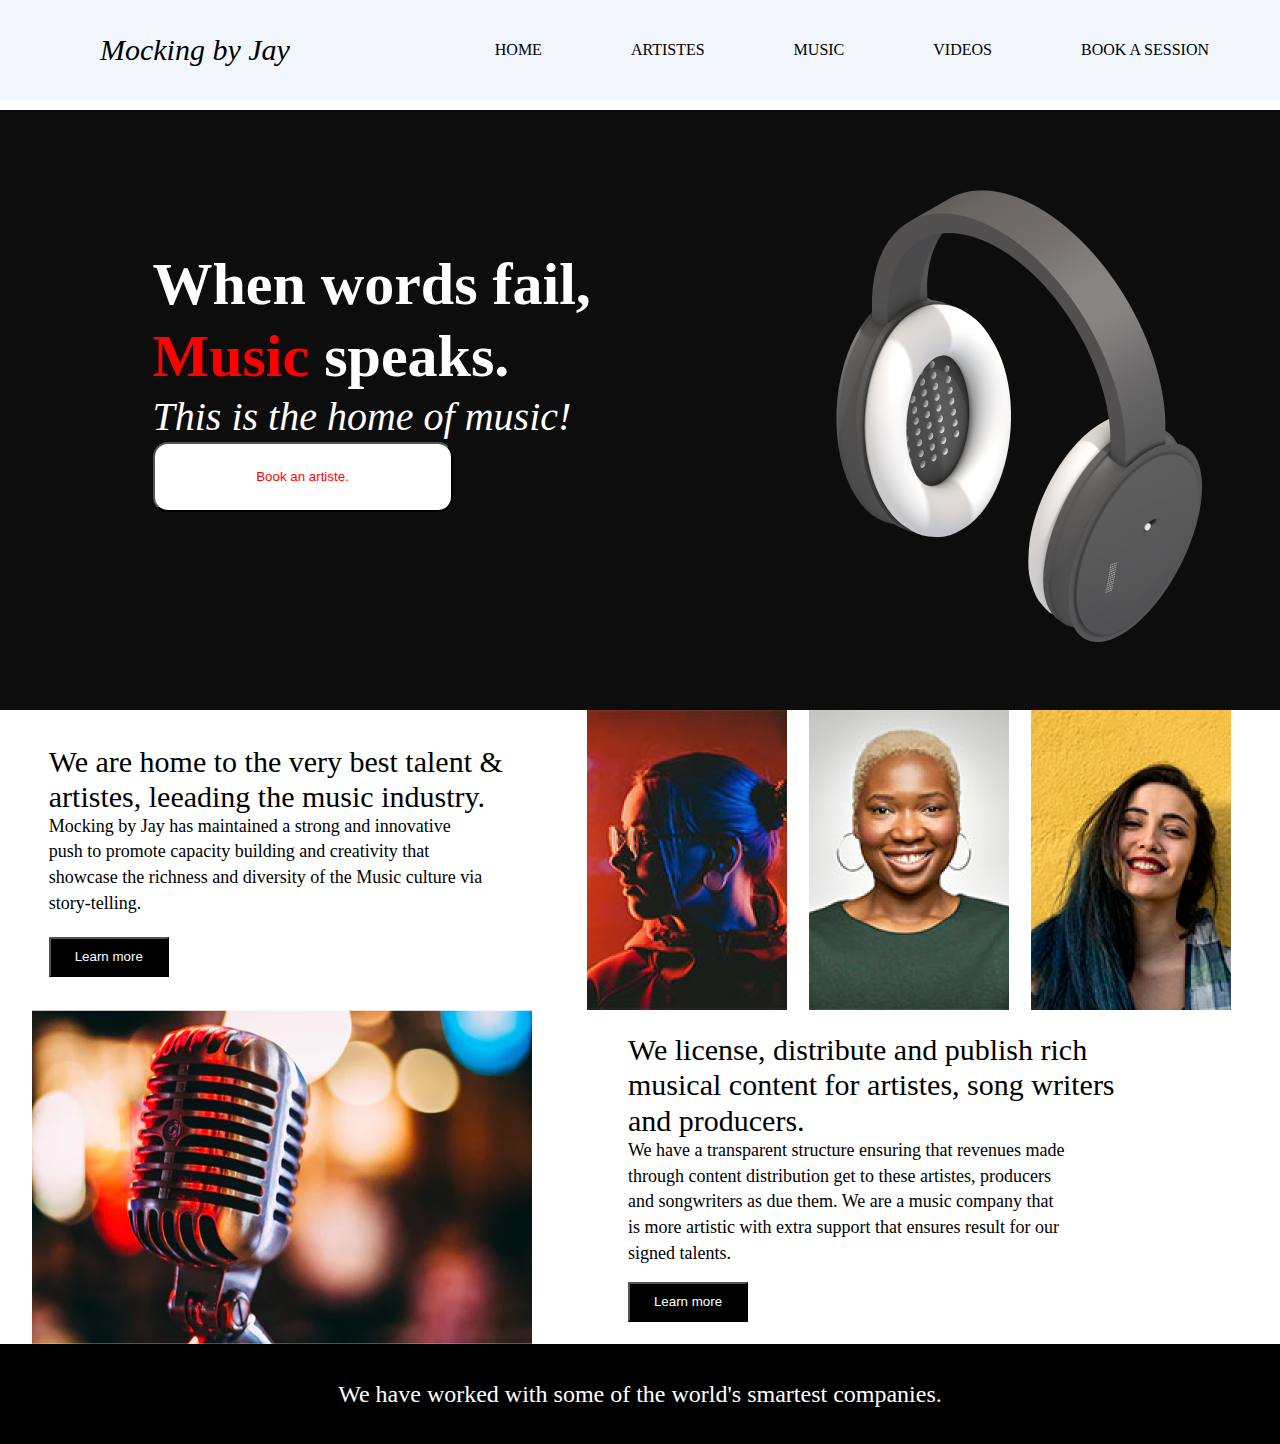
<file: index.html>
<!DOCTYPE html>
<html lang="en">
<head>
    <meta charset="UTF-8">
    <meta name="viewport" content="width=device-width, initial-scale=1.0">
    <title>Homepage</title>
    <link rel="stylesheet" href="jay.css">
</head>
<body>
    <div class="widthgh">
        <div class="head">
            <p class="p1">Mocking by Jay</p>
            <div class="head2">
            <a class="home" href="index.html">HOME</a>
            <a class="ARTISTES" href="artist.html">ARTISTES</a>
            <a class="music" href="music.html">MUSIC</a>
            <a class="vid" href="#videos">VIDEOS</a>
            <a href="bool.html" class="BOOK">BOOK A SESSION</a>
            </div>
        </div>
        <div class="body">
            <div class="er">
                <h1 class="h1">When words fail, <span class="ok">Music</span> speaks.</h1>
                <p>This is the home of music!</p>
                <button type="submit">Book an artiste.</button>
            </div>
            <div>
                <img src="/img/image 10.png" alt="104">
            </div>    
        </div>
        <div class="new">
        <div class="set">
            <div class="textd">
            <div class="texr">
            <p class="pl">We are home to the very best talent & artistes, leeading the music industry.</p>
            <p class="pl2">Mocking by Jay has maintained a strong and innovative push to promote capacity building and creativity that showcase the richness and diversity of the Music culture via story-telling.</p>
            </div>
            <div>
            <button class="but" type="submit">Learn more</button>
            </div>
            </div>
            <div class="imgf">
                <img src="/img/Rectangle 3.png" alt="">
                <img src="/img/Rectangle 4.png" alt="">
                <img src="/img/Rectangle 5.png" alt="">
            </div>
        </div>
        <div class="kl">
            <img class="mic" src="/img/image 11.png" alt="">
            <div class="dfr">
                <div class="ds">
                    <p class="redsa">We license, distribute and publish rich musical content for artistes, song writers and producers.</p>
                    <p class="redsa2">We have a transparent structure ensuring that revenues made through content distribution get to these artistes, producers and songwriters as due them. We are a music company that is more artistic with extra support that ensures result for our signed talents.</p>
                </div>
                    <button class="but2" type="submit">Learn more</button>
            </div>
        </div>
        </div>   
        <div class="bd">
           <footer>We have worked with some of the world's smartest companies.</footer>
        </div> 
    </div>
</body>
</html>
</file>
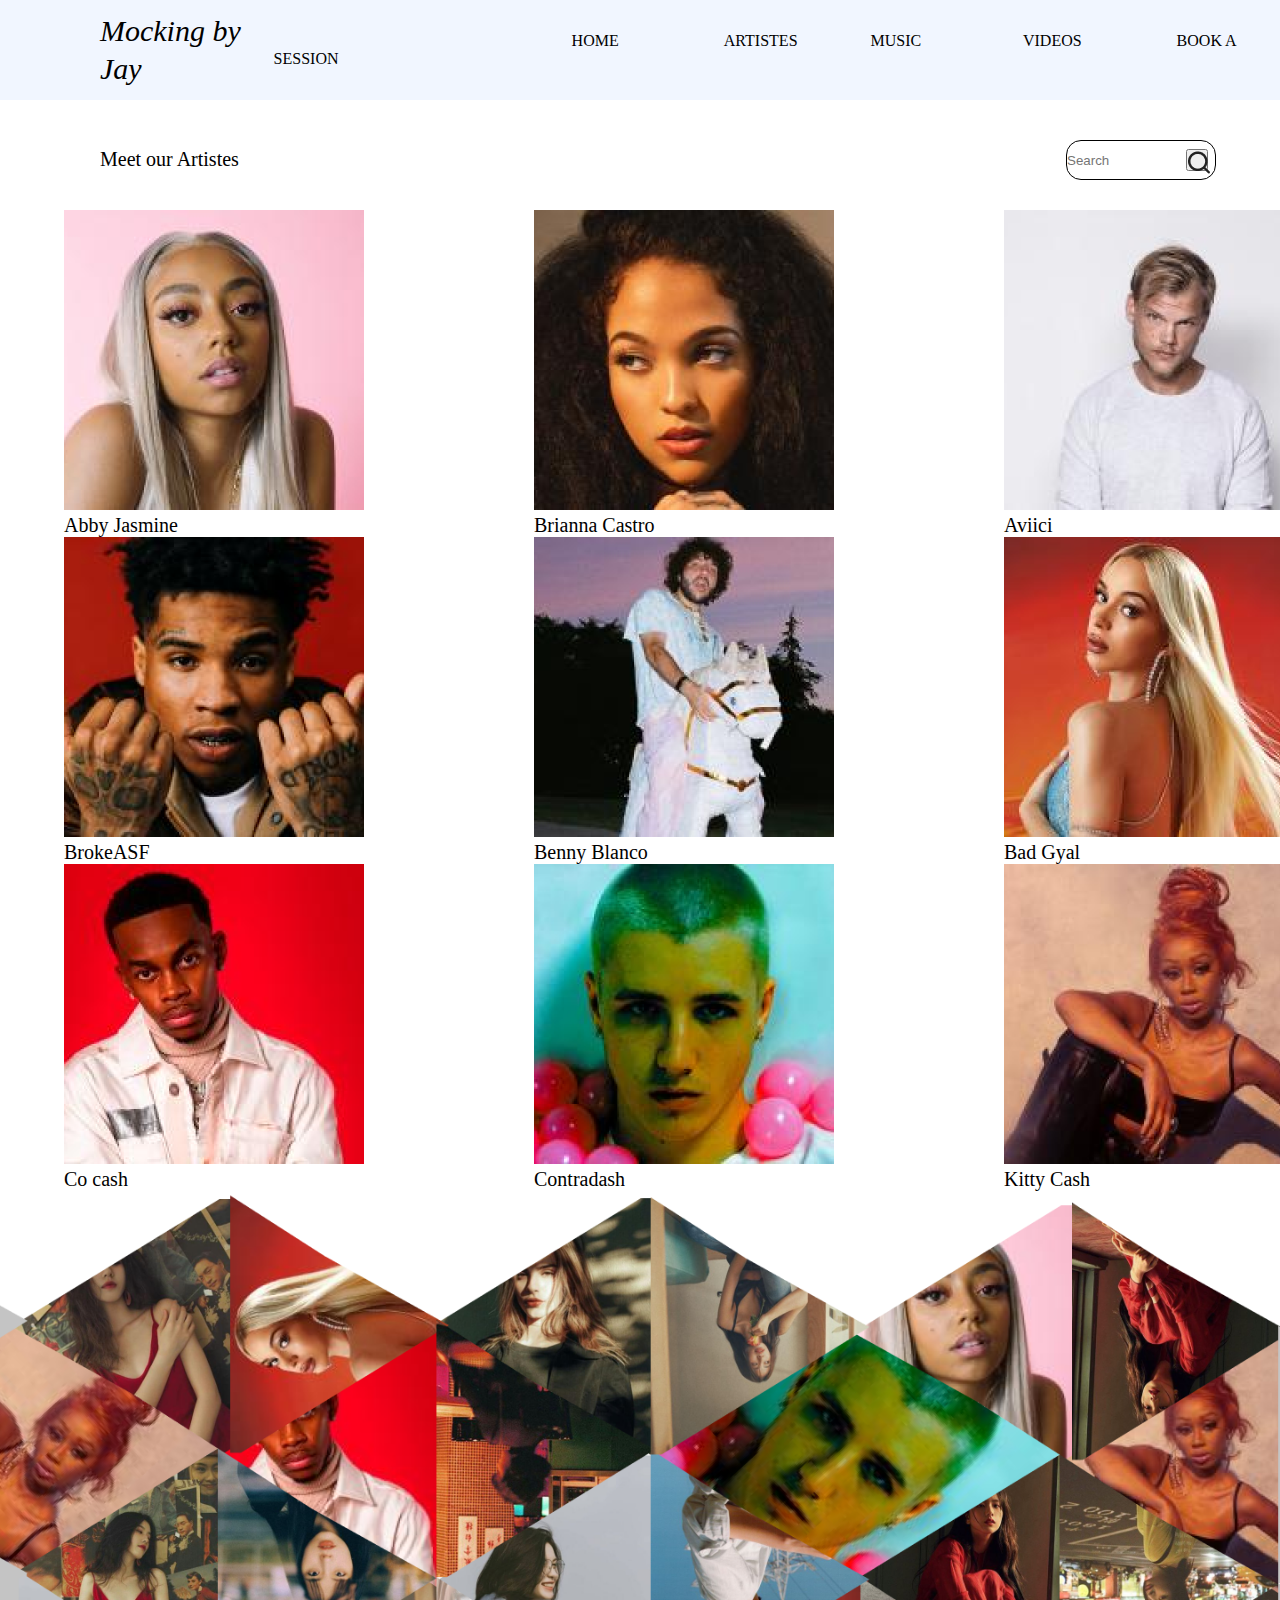
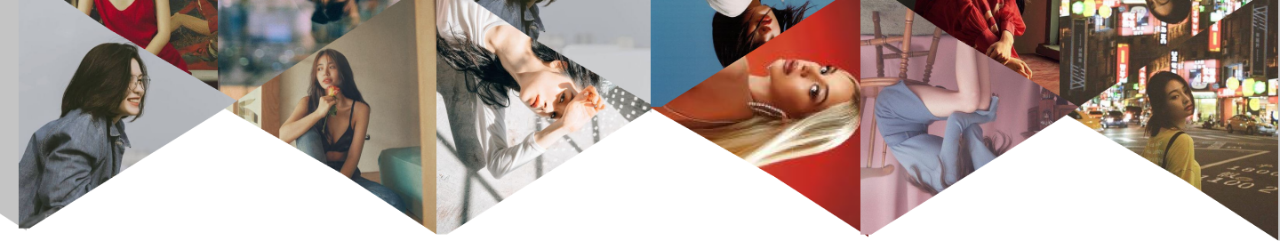
<file: artist.html>
<!DOCTYPE html>
<html lang="en">
<head>
    <meta charset="UTF-8">
    <meta name="viewport" content="width=device-width, initial-scale=1.0">
    <title>Artiste</title>
    <link rel="stylesheet" href="artist.css">
</head>
<body>
    <div class="widthgh">
        <div class="head">
            <p class="p1">Mocking by Jay</p>
            <div class="head2">
            <a class=home href="index.html">HOME</a>
            <a class="ARTISTES" href="artist.html">ARTISTES</a>
            <a class="music" href="music.html">MUSIC</a>
            <a class="vid" href="#videos">VIDEOS</a>
            <a href="bool.html" class="BOOK">BOOK A SESSION</a>
         </div>
        </div>
        <div class="set33">
            <h4>Meet our Artistes</h4>
            <form class="dope">
            <div class="main">
            <input class="int" type="url" name="urg" id="urg" placeholder="Search">
            <button type="submit"><img src="/img/Group 3170.png" alt=""></button>
            </div>
            </form>
        </div>
        <div class="wholr">
            <div class="rty">
                <div class="frt">
                    <img src="/img/Rectangle 29.png" alt="">
                    <h4>Abby Jasmine</h4>
                </div>
                <div>
                    <a href="brianna.html">
                    <img src="/img/Rectangle 31.png" alt=""></a>
                    <h4>Brianna Castro</h4>
                </div>
                <div>
                    <img src="/img/Rectangle 32.png" alt="">
                    <h4>Aviici</h4>
                </div>
            </div>
            <div class="wer">
                <div class="sa">
                    <img src="/img/Rectangle 33.png" alt="">
                    <h4>BrokeASF</h4>
                </div>
                <div>
                    <img src="/img/Rectangle 34.png" alt="">
                    <h4>Benny Blanco</h4>
                </div>
                <div>
                    <img src="/img/Rectangle 35.png" alt="">
                    <h4>Bad Gyal</h4>
                </div>
            </div>
            <div class="rtd">
                <div class="saf">
                    <img src="/img/Rectangle 36.png" alt="">
                    <h4>Co cash</h4>
                </div>
                <div>
                    <img src="/img/Rectangle 37.png" alt="">
                    <h4>Contradash</h4>
                </div>
                <div>
                    <img src="/img/Rectangle 38.png" alt="">
                    <h4>Kitty Cash</h4>
                </div>
            </div>
        </div>
        <div class="dan">
            <img src="/img/Group 16 (1).png" alt="">
        </div>
    </div>
</body>
</html>
</file>
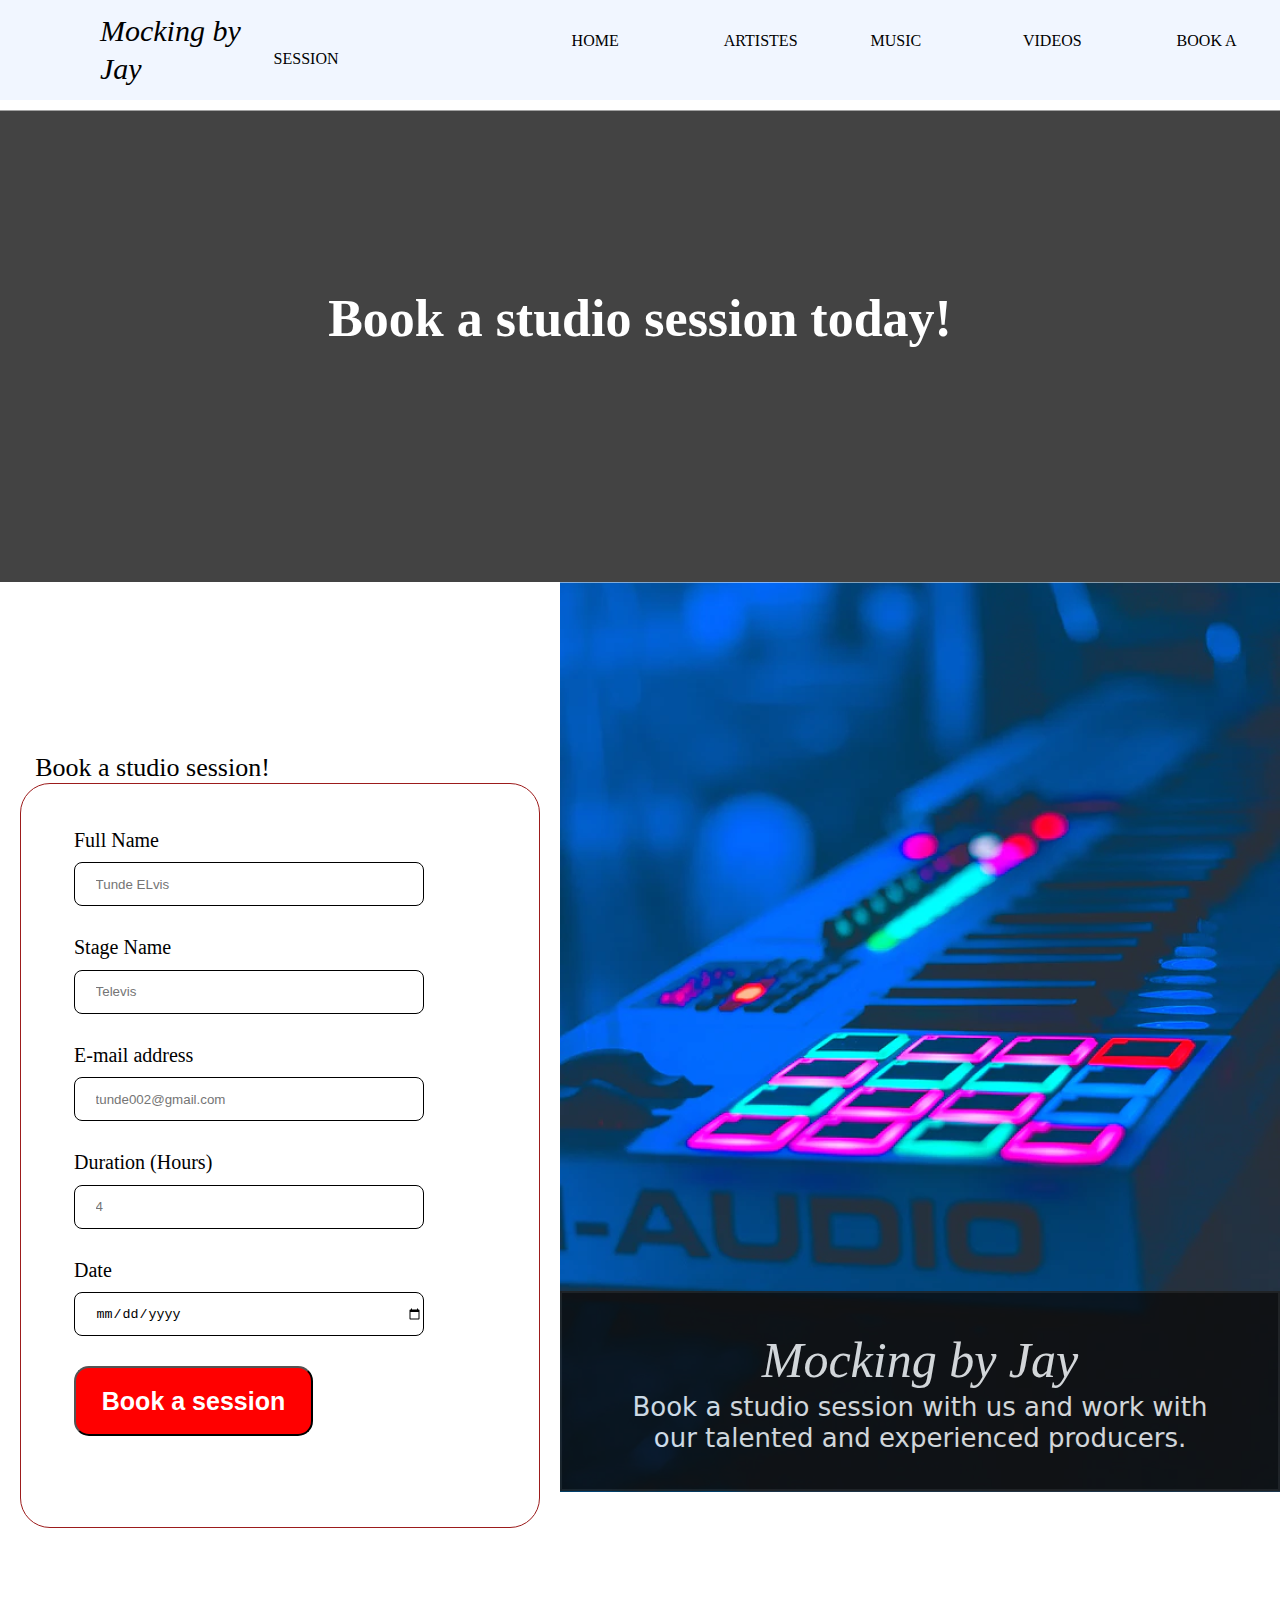
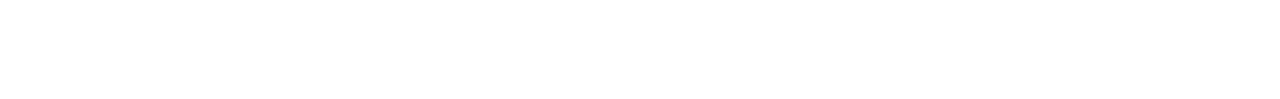
<file: bool.html>
<!DOCTYPE html>
<html lang="en">
<head>
    <meta charset="UTF-8">
    <meta name="viewport" content="width=device-width, initial-scale=1.0">
    <title>Book A Session</title>
    <link rel="stylesheet" href="book.css">
</head>
<body>
    <div class="widthgh">
        <div class="head">
            <p class="p1">Mocking by Jay</p>
            <div class="head2">
            <a class=home href="index.html">HOME</a>
            <a class="ARTISTES" href="artist.html">ARTISTES</a>
            <a class="music" href="music.html">MUSIC</a>
            <a class="vid" href="#videos">VIDEOS</a>
            <a href="#booksession" class="BOOK">BOOK A SESSION</a>
         </div>
        </div>
        <div class="tgf">
           <h1> Book a studio session today!</h1>
        </div>
        <div class="last">
            <div class="gf">
                <h3>Book a studio session!</h3>
                <form action="" class="wf">
                    <div class="frtr">
                        <label for="fullname">Full Name</label>
                        <input type="text" id="fname" name="fname" required placeholder="Tunde ELvis">
                    </div>
                    <div class="yu">
                        <label for="Stage name">Stage Name</label>
                        <input type="text" id="stgname" name="stgname" required placeholder="Televis">
                    </div>
                    <div class="yh">
                        <label for="mail">E-mail address</label>
                        <input type="text" id="mail" name="mail" required placeholder="tunde002@gmail.com">
                    </div>
                    <div class="hrf">
                        <label for="duration">Duration (Hours)</label>
                        <input type="text" id="duration" name="duration" required placeholder="4">
                    </div>
                    <div class="dat">
                        <label for="date">Date</label>
                        <input type="date" id="date" name="date" required min="2024/12/11" max="2024/12/11">
                        <button type="submit">Book a session</button>
                    </div>
                </form>
            </div>
            <div class="vsd">
            <img src="/img/Rectangle 449.png" alt="bk">
            <div class="dfs">
            <h4>Mocking by Jay</h4>
            <p>Book a studio session with us and work with<span> our talented and experienced producers.</span></p>
            </div>
            </div>
        </div>
    </div>
</body>
</html>
</file>
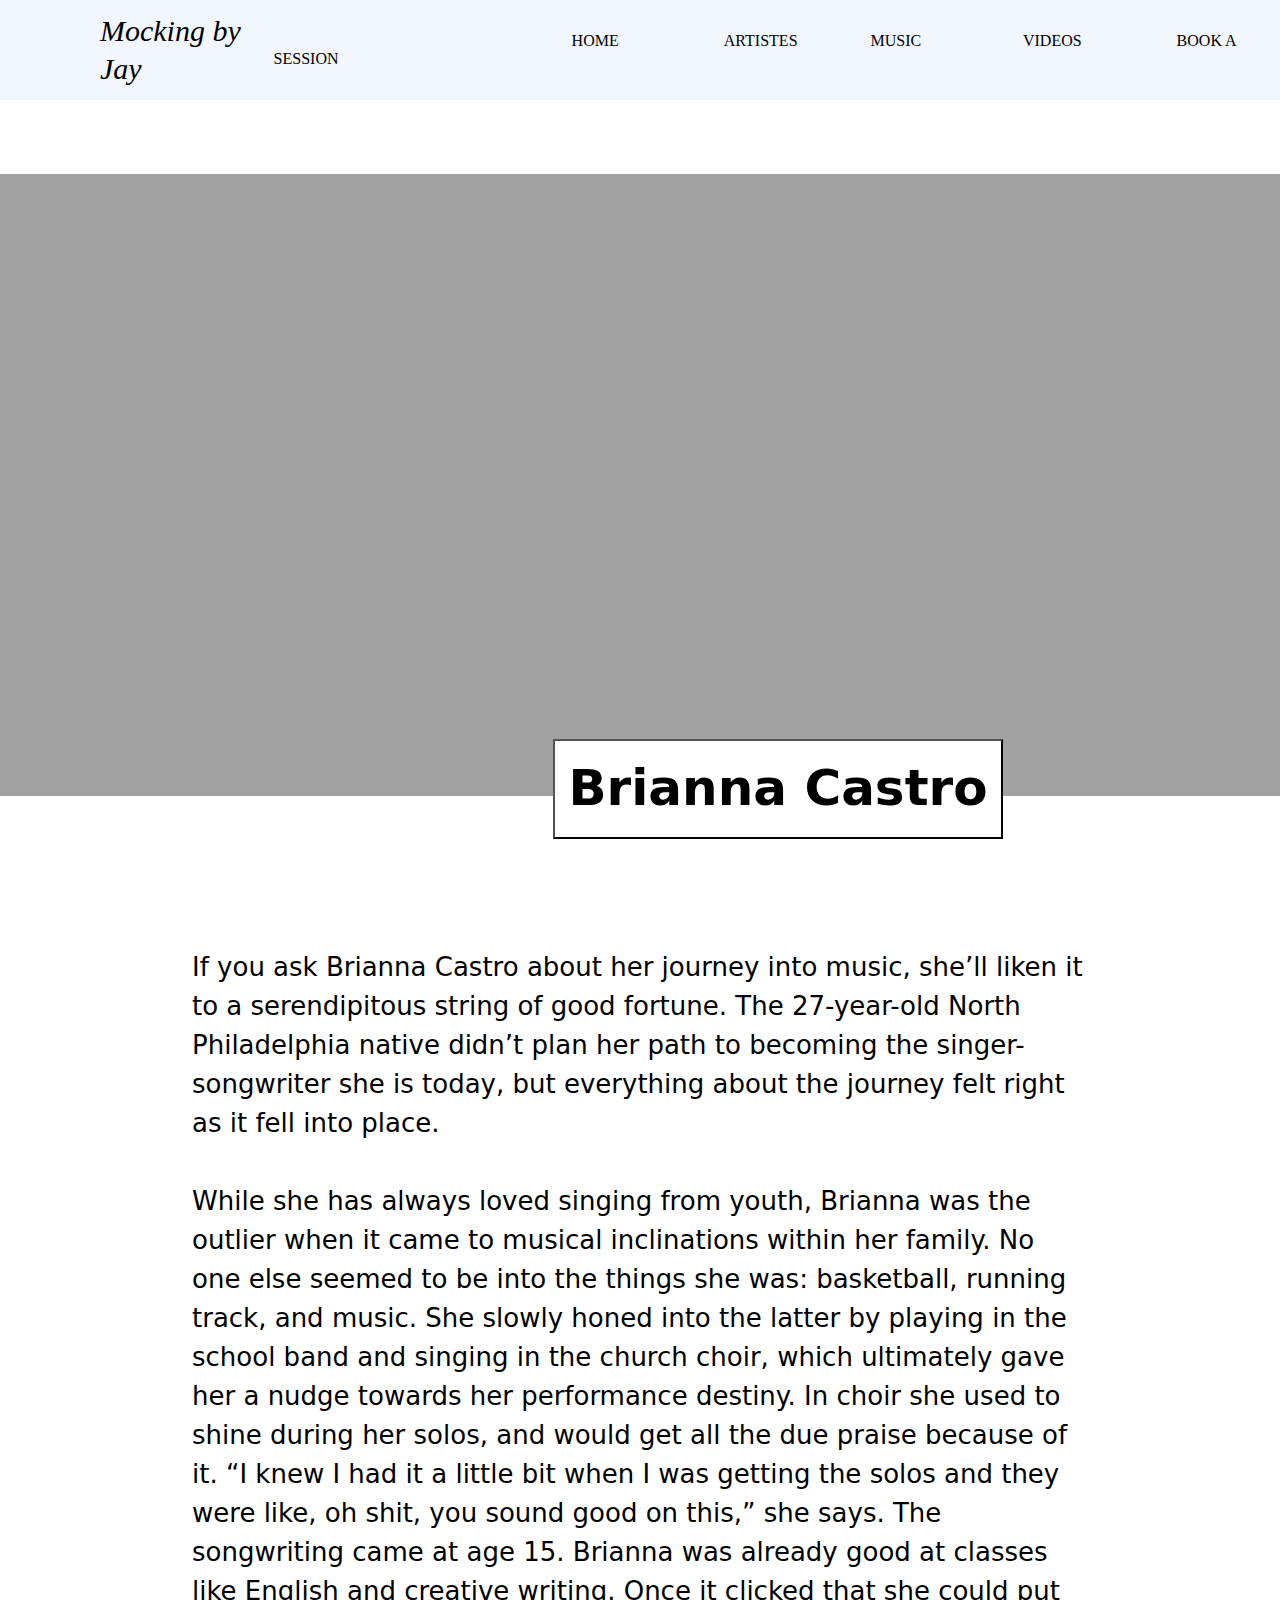
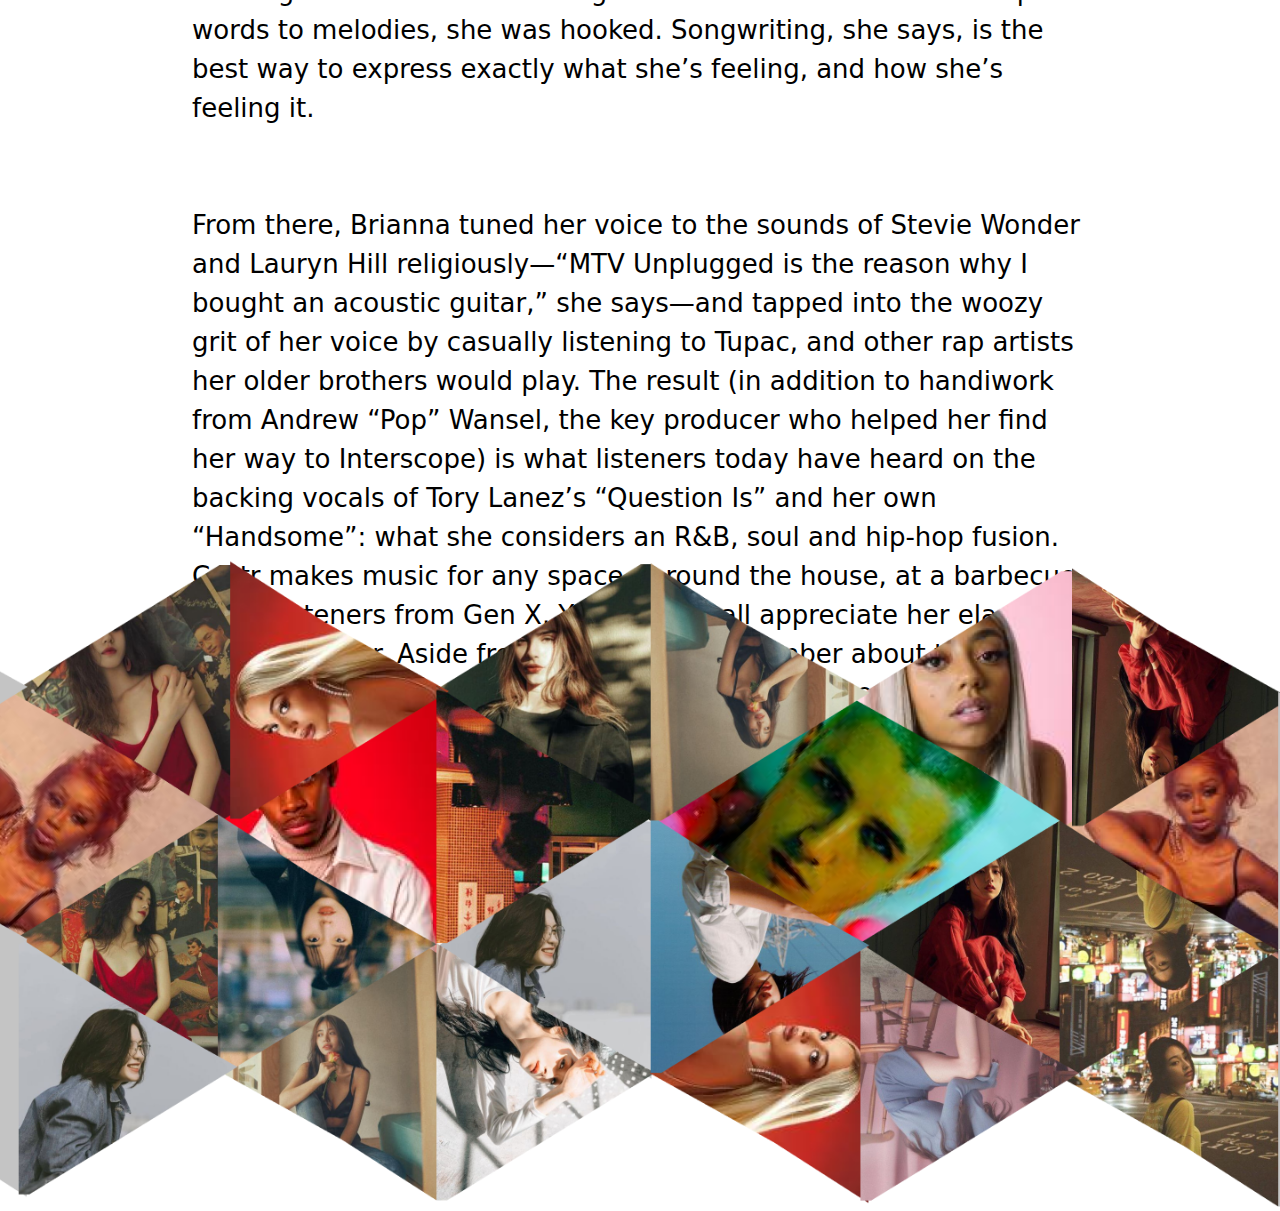
<file: brianna.html>
<!DOCTYPE html>
<html lang="en">
<head>
    <meta charset="UTF-8">
    <meta name="viewport" content="width=device-width, initial-scale=1.0">
    <title>Document</title>
    <link rel="stylesheet" href="brianna.css">
</head>
<body>
    <div class="widthgh">
        <div class="head">
            <p class="p1">Mocking by Jay</p>
            <div class="head2">
            <a class=home href="jay.html">HOME</a>
            <a class="ARTISTES" href="artist.html">ARTISTES</a>
            <a class="music" href="music.html">MUSIC</a>
            <a class="vid" href="#videos">VIDEOS</a>
            <a href="bool.html" class="BOOK">BOOK A SESSION</a>
         </div>
        </div>
        <div class="xc">
            <img src="/img/Rectangle 69.png" alt="">
            <button onclick="document.location='brianna.html'">Brianna Castro</button>
        </div>
        <div class="story">
            If you ask Brianna Castro about her journey into music, she’ll liken it to a serendipitous string of good fortune. The 27-year-old North Philadelphia native didn’t plan her path to becoming the singer-songwriter she is today, but everything about the journey felt right as it fell into place.<br><br>
            While she has always loved singing from youth, Brianna was the outlier when it came to musical inclinations within her family. No one else seemed to be into the things she was: basketball, running track, and music. She slowly honed into the latter by playing in the school band and singing in the church choir, which ultimately gave her a nudge towards her performance destiny. In choir she used to shine during her solos, and would get all the due praise because of it. “I knew I had it a little bit when I was getting the solos and they were like, oh shit, you sound good on this,” she says. The songwriting came at age 15. Brianna was already good at classes like English and creative writing. Once it clicked that she could put words to melodies, she was hooked. Songwriting, she says, is the best way to express exactly what she’s feeling, and how she’s feeling it.<br><br><br>
            From there, Brianna tuned her voice to the sounds of Stevie Wonder and Lauryn Hill religiously—“MTV Unplugged is the reason why I bought an acoustic guitar,” she says—and tapped into the woozy grit of her voice by casually listening to Tupac, and other rap artists her older brothers would play. The result (in addition to handiwork from Andrew “Pop” Wansel, the key producer who helped her find her way to Interscope) is what listeners today have heard on the backing vocals of Tory Lanez’s “Question Is” and her own “Handsome”: what she considers an R&B, soul and hip-hop fusion. Castr makes music for any space—around the house, at a barbecue—and listeners from Gen X, Y and Z can all appreciate her elastic subject matter. Aside from the occasional number about trifling lovers, her songs run the gamut of real life human experiences: sometimes her own, sometimes not.<br><br>
            Now, after putting in work on Philly stages and in the studio, Brianna has a singular goal with her forthcoming music: to be unforgettable. “People go back to their [favorite artist’s] first album for everything,” she says. “I want my first album to be like, Oh shit, she came out the gate with some fire. A REAL classic. Gotta set the bar for myself to do better.”
        </div>
        <div class="xz">
            <img src="/img/Group 16 (1).png" alt="">
        </div>
    </div>    
</body>
</html>
</file>
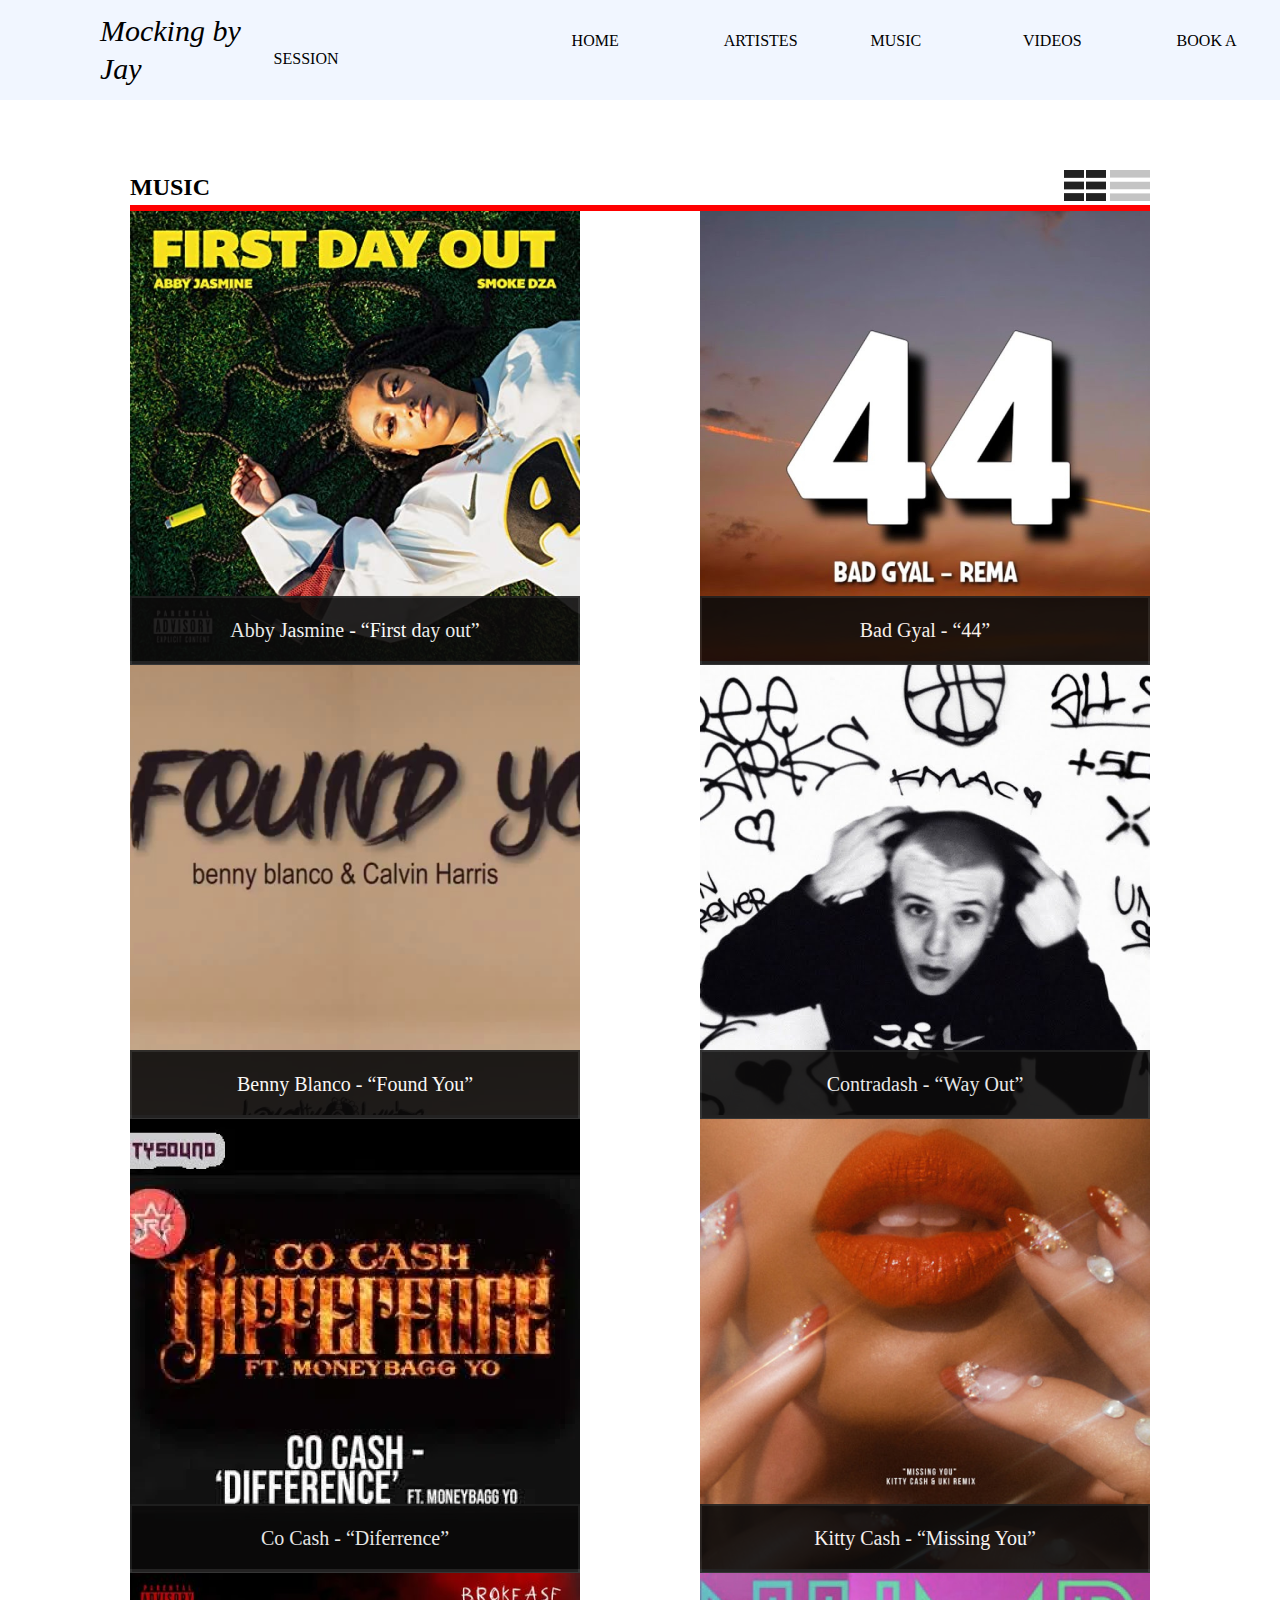
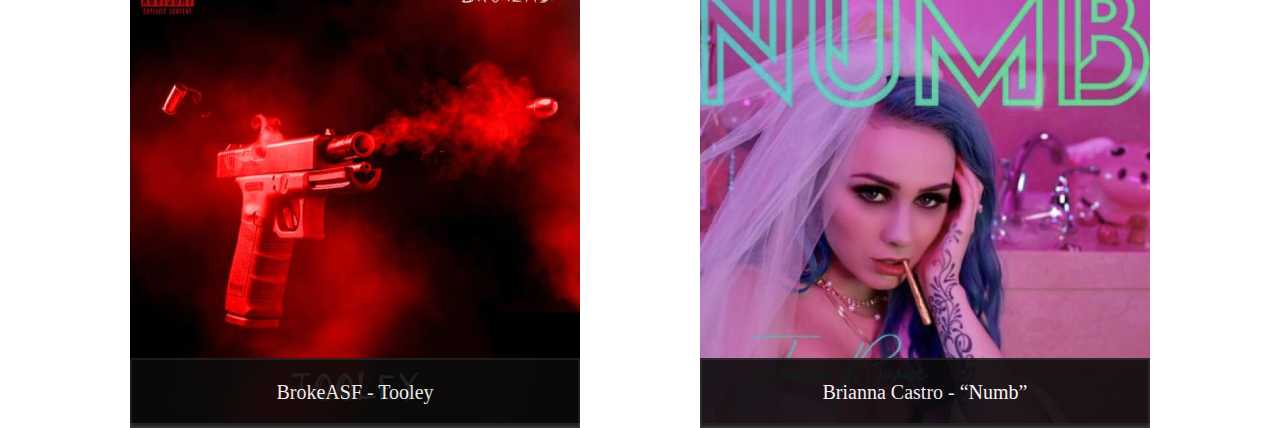
<file: music.html>
<!DOCTYPE html>
<html lang="en">
<head>
    <meta charset="UTF-8">
    <meta name="viewport" content="width=device-width, initial-scale=1.0">
    <title>Music</title>
    <link rel="stylesheet" href="music.css">
</head>
<body>
    <div class="widthgh">
        <div class="head">
            <p class="p1">Mocking by Jay</p>
            <div class="head2">
            <a class=home href="index.html">HOME</a>
            <a class="ARTISTES" href="artist.html">ARTISTES</a>
            <a class="music" href="#music">MUSIC</a>
            <a class="vid" href="#videos">VIDEOS</a>
            <a href="bool.html" class="BOOK">BOOK A SESSION</a>
         </div>
        </div>
        <div class="df">
            <h2>MUSIC</h2>
            <div>
                <img src="/img/Group 3174.png" alt="">
                <img src="/img/Group 3175.png" alt="">
            </div>
        </div>
        <div class="ddd">
            <div class="derd">
                <div class="yui">
                    <img src="./img/Rectangle 49.png" alt="">
                    <p class="kbs">Abby Jasmine - “First day out”</p>
                </div>
                <div class="cuv">
                    <img src="/img/Rectangle 52.png" alt="">
                    <p>Bad Gyal - “44”</p>
                </div>
            </div>
            <div class="derd">
                <div class="frc3">
                    <img src="/img/Mask Group.png" alt="">
                    <p>Benny Blanco - “Found You”</p>
                </div>
                <div class="dr">
                    <img src="/img/Rectangle 55.png" alt="">
                    <p>Contradash - “Way Out”</p>
                </div>
            </div>
            <div class="derd">
                <div class="dg">
                    <img src="/img/Rectangle 61.png" alt="">
                    <p>Co Cash - “Diferrence”</p>
                </div>
                <div class="dm">
                    <img src="/img/Rectangle 58.png" alt="">
                    <p>Kitty Cash - “Missing You”</p>
                </div>
            </div>
            <div class="derd">
                <div class="rg1">
                    <img src="/img/Rectangle 64.png" alt="">
                    <p>BrokeASF - Tooley</p>
                </div>
                <div class="rg2">
                    <img src="/img/Rectangle 63.png" alt="">
                    <p>Brianna Castro - “Numb”</p>
                </div>
            </div>
        </div>
    </div>
</body>
</html>
</file>
<file: jay.css>
* {
    padding: 0;
    margin: 0;
    box-sizing: border-box;
}
@media screen and (max-width: 768px) {
    .body{
        max-width: auto;
        flex-direction: column;
    }
    .er{
        margin: auto;
    }
    .set{
        max-width: auto;
        flex-direction: column; 
    }
    .kl{
        max-width: auto;
        flex-direction: column;
    }
    .texr{
        max-width: auto;
        flex-direction: column;
    }
    .imgf{
        max-width: auto;
        flex-direction: column;
    }
    .mic{
        width: 100%;
    }
    .redsa{
        width: 100%;
        
    }
    .redsa2{
        width: 100%;
    }
}

.head {
    width: 100%;
    color: #000000;
    display: flex;
    border: 1px #F1F6FF;
    background-color: #F1F6FF;
    border-width: auto;
    height: 100px;
    justify-content: space-between;
    align-items: center;
    margin-bottom: 10px;
}

.p1 {
    margin-left: 100px;
    font-size: 30px;
    font-family: Rage Italic;
    font-weight: 400;
    line-height: 37.69px;
    color: #000000;
    font-style: italic;
}

.head2 {
    color: inherit;
    display: block;
}
a:link {
    color: black;
    background-color: transparent;
    text-decoration: none;
}
a:hover {
    color: aqua;
    text-decoration: underline;
}
a:active {
    color: blueviolet;
    border-bottom: 6px red solid;
    text-decoration: none;
}

.BOOK {
    margin-right: 71px;
    color: #F20A0A;
    font-weight: 500;
}

.home {
    color: black;
    font-weight: 500;
}

.ARTISTES {
    color: black;
    font-weight: 400;
}

.music {
    color: black;
    font-weight: 400px;
}

.vid {
    color: black;
    font-weight: 400;
}

.body {
    margin: auto;   
    align-items: center;
    display: flex;
    background-color: #0D0D0D;
    width: 100%;
    min-height: 600px;
}

.ok {   
    color: red;
}

.h1 {
    font: Recoleta alt;
    color: white;
    font-weight: 700;
    font-size: 60px;
    line-height: 72.9px;
}

.er{
    margin: auto;
    max-width: 474px;
    min-height: 325px;
}
.body p {
    color: white;
    font: Roboto;
    font-size: 40px;
    font-weight: 300;
    font-style: italic;
    line-height: 48.6px;
}

.body button {
    width: 300px;
    height: 70px;
    border-radius: 15px;
    text-align: center;
    background-color: white;
    color: red;
    font: Roboto;
    font-weight: 700px;
    line-height: 36.45px;
}

.new{
    width: 95%;
    margin: auto;
}
.set {
    display: flex;
    margin: auto;
    align-items: center;
}

.textd{
    margin: auto;
}
.texr {
    margin: auto;
    max-width: 505px;
    min-height: 193px;
}

.pl {
    font: Roboto;
    font-weight: 400;
    font-size: 30px;
    line-height: 35.16px;
    color: black;
}

.pl2 {
    max-width: 436px;
    min-height: 104px;
    font: Roboto;
    font-weight: 300;
    font-size: 18px;
    line-height: 25.59px;
    color: black;
}
.but {
    color: white;
    width: 120px;
    height: 40px;
    background-color: black;
    text-align: center;
}

.imgf {
    width: auto;
    margin: auto;
    display: flex;
    gap: 22px;
}
.dfr{
    align-items: center;
    margin-right: 103px;
}

.but2 {
    color: white;
    width: 120px;
    height: 40px;
    background-color: black;
    text-align: center;
}

.kl {
    align-items: center;
    display: flex;
    justify-content: space-between;
    gap: 96px;
}

.redsa {
    max-width: 641px;
    min-height: 70px;
    font-family: Roboto;
    font-weight: 400;
    font-size: 30px;
    line-height: 35.16px;
    color: black;
}

.redsa2 {
    max-width: 438px;
    min-height: 144px;
    font: Roboto;
    font-weight: 300;
    font-size: 18px;
    line-height: 25.77px;
    color: black;
}

.ds {
    margin: auto;
    max-width: 641px;
    min-height: 228px;
}

.bd {
    width: 100%;
    height: 100px;
    background-color: black;
}

.bd footer {
    width: 100%;
    height: 28px;
    font-family: roboto;
    font-weight: 500;
    font-size: 24px;
    line-height: 28.13px;
    color: white;
    padding-top: 36px;
    text-align: center;
}

.mic {
    margin:auto;
}
.head2{
    display: flex;
    gap: 89px;
}
</file>
<file: artist.css>
*{
    padding: 0;
    margin: 0;
    box-sizing: border-box;
}
@media screen and (max-width:768px) {
    .set33{
        width: 100%;
        margin-left: 0%;
    }
    .rty{
        flex-direction: column;
        gap: 50px !important;
    }
    .rtd{
        width: 100%;
        flex-direction: column;
        gap: 50px !important;

    }
    .wer{
        width: 100%;
        flex-direction: column;
        gap: 50px !important;

    }
}
.widthgh {
    width: 100%;
}

.head {
    color: #000000;
    display: flex;
    border: 1px #F1F6FF;
    background-color: #F1F6FF;
    border-width: auto;
    height: 100px;
    justify-content: space-between;
    align-items: center;
    margin-bottom: 10px;
}

.p1 {
    margin-left: 100px;
    font-size: 30px;
    font-family: Rage Italic;
    font-weight: 400;
    line-height: 37.69px;
    color: #000000;
    font-style: italic;
}

.head2 {
    color: inherit;
    display: block;
}

.head2 a:link {
    color: black;
    background-color: transparent;
    text-decoration: none;
}

.head2 a:hover {
    color: aqua;
    background-color: transparent;
    text-decoration: underline;
}

.head2 a:active {
    border-bottom: 6px red solid;
    text-decoration: red;
}

.BOOK {
    color: #F20A0A;
    font-weight: 500;
    margin-right: 70px;
}

.home {
    color: black;
    font-weight: 500;
    margin: 0px 102px 0px 298px;
}

.ARTISTES {
    color: black;
    font-weight: 400;
    margin-right: 69px;
}

.music {
    color: black;
    font-weight: 400;
    margin-right: 98px;
}
.vid {
    color: black;
    font-weight: 400;
    margin-right: 91px;
}
.set33{
    max-width: 95%;
    height: 100px;
    display: flex;
    justify-content: space-between;
    align-items: center;
}
.set33 h4{
    align-items: center;
    line-height: 23.44px;
    font-size: 20px;
    font-weight: 500;
    font-family: roboto;
    max-width: 194px;
    min-height: 23px;
    margin-left: 100px;
}
.main{
    position: relative;
    max-width: 150px;
    min-height: 40px;
}
.int{
    max-width: 150px;
    min-height: 40px;
    position: absolute;
    border: 1px black solid;
    border-radius: 15px;
    text-align: left;
}
.dope button{
    position:sticky;
    width: 22px;
    height: 22px;
    color: white;
    cursor: pointer;
    margin: 9px 9px 9px 120px;
}
.rty{
    display: flex;
    gap: 170px;
}
.wer{
    display: flex;
    gap: 170px;
}
.rtd{
    display: flex;
    gap: 170px;
}
.wholr{
    width: 90%;
    margin: auto;
}
.wholr h4{
    width: 128px;
    height: 23px;
    font: Roboto;
    font-weight: 500;
    font-size: 20px;
    line-height: 23.44px;
    color: black;
}
.dan img{
    width: 100%;
}
.wholr{
    align-items: center;
}
</file>
<file: book.css>
*{
    padding: 0;
    margin: 0;
    box-sizing: border-box;
}
.widthgh {
    width: 100%;
}
@media screen and (max-width:768px) {
    .last{
        flex-direction: column;
    }
    .wf{
        max-width: 60%;
        padding-top: 45px;
    }
    .wf input{
        max-width: 145%;
        margin-bottom: 30px;
        border-radius: 8px;
        border-radius: 8px;
    }
    .gf{
        margin: auto;
    }
    .vsd{
        display: none;
    }
}
.head {
    color: #000000;
    display: flex;
    border: 1px #F1F6FF;
    background-color: #F1F6FF;
    border-width: auto;
    height: 100px;
    justify-content: space-between;
    align-items: center;
    margin-bottom: 10px;
}

.p1 {
    margin-left: 100px;
    font-size: 30px;
    font-family: Rage Italic;
    font-weight: 400;
    line-height: 37.69px;
    color: #000000;
    font-style: italic;
}

.head2 {
    color: inherit;
    display: block;
}

.head2 a:link {
    color: black;
    background-color: transparent;
    text-decoration: none;
}

.head2 a:hover {
    color: aqua;
    background-color: transparent;
    text-decoration: underline;
}

.head2 a:active {
    border-bottom: 6px red solid;
    text-decoration: red;
}

.BOOK {
    color: #F20A0A;
    font-weight: 500;
    margin-right: 70px;
}

.home {
    color: black;
    font-weight: 500;
    margin: 0px 102px 0px 298px;
}

.ARTISTES {
    color: black;
    font-weight: 400;
    margin-right: 69px;
}

.music {
    color: black;
    font-weight: 400;
    margin-right: 98px;
}

.vid {
    color: black;
    font-weight: 400;
    margin-right: 91px;
}
.tgf{
    justify-items: center;
    max-width: 100%;
    min-height: 472px;
    background-image: url(/img/Rectangle\ 682.png);
}
.tgf h1{
    text-align: center;
    color: white;
    max-width: 669px;
    min-height: 58.05px;
    font-weight: 700;
    font-size: 51.96px;
    line-height:63.14px;
    padding-top: 176.82px;
}

.wf{
    padding-top: 45px;
    padding-left: 53px;
    padding-right: 117px;
    width: 520px;
    height: 745px;
    border-radius: 30px;
    border: 1px rgb(156, 27, 27) solid;
}
.wf label{
    font-family: roboto;
    display: block;
    font-weight: 400;
    font-size: 20px;
    line-height: 23.44px;
    margin-bottom: 10px;
}
#date{
    display: block;
}
.wf input{
    margin-bottom: 30px;
    width: 350px;
    min-height: 44px;
    border: 1px black solid;
    border-radius: 8px;
    border-radius: 8px;
    align-content: center;
    padding-left: 20.58px;
}
.wf button{
    margin: auto;
    width: 239px;
    height: 70px;
    background-color: red;
    color: white;
    font-weight: 700;
    font-size: 25px;
    line-height: 30.38px;
    border-radius: 15px;
}
.gf{
    margin: auto;
}
.gf h3{
    width: 265px;
    height: 30px;
    font-weight: 400;
    font-size: 26px;
    line-height: 30.47px;
    text-align: center;
    color: black;
}
.last{
    display: flex;
    justify-content: space-between;
}
span{
    display: block;
}
.vsd{
    position: relative;
    margin-bottom: 203px;
}
.vsd .dfs{
    background-color: #0c0b0b;
    width: 720px;
    height: 200px;
    position: absolute;
    color: white;
    bottom: 4.9px;
    border: 2px #222222E5 solid;
    text-align: center;
    font-weight: 500;
    font-size: 20px;
    line-height: 23.44px;
    opacity: 0.8;
    align-content: center;
}
.dfs h4{
    font-family: rage italic;
    font-weight: 400;
    font-size: 50px;
    line-height: 62.82px;
    font-style: italic;
}
.dfs p{
    font-family: system-ui, -apple-system, BlinkMacSystemFont, 'Segoe UI', Roboto, Oxygen, Ubuntu, Cantarell, 'Open Sans', 'Helvetica Neue', sans-serif;
    font-weight: 400;
    font-size: 26px;
    line-height: 30.47px;
}
</file>
<file: brianna.css>
*{
    padding: 0;
    margin: 0;
    box-sizing: border-box;
}
.widthgh {
    width: 100%;
}

.head {
    color: #000000;
    display: flex;
    border: 1px #F1F6FF;
    background-color: #F1F6FF;
    border-width: auto;
    height: 100px;
    justify-content: space-between;
    align-items: center;
    margin-bottom: 10px;
}

.p1 {
    margin-left: 100px;
    font-size: 30px;
    font-family: Rage Italic;
    font-weight: 400;
    line-height: 37.69px;
    color: #000000;
    font-style: italic;
}

.head2 {
    color: inherit;
    display: block;
}

.head2 a:link {
    color: black;
    background-color: transparent;
    text-decoration: none;
}

.head2 a:hover {
    color: aqua;
    background-color: transparent;
    text-decoration: underline;
}

.head2 a:active {
    border-bottom: 6px red solid;
    text-decoration: red;
}

.BOOK {
    color: #F20A0A;
    font-weight: 500;
    margin-right: 70px;
}

.home {
    color: black;
    font-weight: 500;
    margin: 0px 102px 0px 298px;
}

.ARTISTES {
    color: black;
    font-weight: 400;
    margin-right: 69px;
}

.music {
    color: black;
    font-weight: 400;
    margin-right: 98px;
}
.vid {
    color: black;
    font-weight: 400;
    margin-right: 91px;
}
.xc{
    align-items: cent;
    position: relative;
    height: 700px;
    margin-top: 74px;
}
.xc img{
    width: 100%;
}
.xc button{
    top: 564.5px;
    left: 553px;
    right: 495px;
    position: absolute;
    background-color:white;
    width: 450px;
    height: 100px;
    font-family: system-ui, -apple-system, BlinkMacSystemFont, 'Segoe UI', Roboto, Oxygen, Ubuntu, Cantarell, 'Open Sans', 'Helvetica Neue', sans-serif;
    font-weight: 700;
    font-size: 50px;
    line-height: 58.59px;
}
span{
    text-align: left;
    display: block;
}
.story{
    margin: auto;
    width: 70%;
    text-align: left;
    margin-top: 74px;
    height: 1159px;
    font-family: system-ui, -apple-system, BlinkMacSystemFont, 'Segoe UI', Roboto, Oxygen, Ubuntu, Cantarell, 'Open Sans', 'Helvetica Neue', sans-serif;
    font-size: 26px;
    font-weight: 400;
    line-height: 39px;
}
.xz{
    width: 100%;
    margin-top: 50px;
}
.xz img{
    width: 100%;
}
</file>
<file: music.css>
*{
    padding: 0;
    margin: 0;
    box-sizing: border-box;
}
@media screen  and (max-width:768px) {
    .derd{
        flex-direction: column;
    }
    .df{
        width: 95%;
    }
    .yui{
        width: 100%;
    }
}
.widthgh {
    width: 100%;
}

.head {
    color: #000000;
    display: flex;
    border: 1px #F1F6FF;
    background-color: #F1F6FF;
    border-width: auto;
    height: 100px;
    justify-content: space-between;
    align-items: center;
    margin-bottom: 10px;
}

.p1 {
    margin-left: 100px;
    font-size: 30px;
    font-family: Rage Italic;
    font-weight: 400;
    line-height: 37.69px;
    color: #000000;
    font-style: italic;
}

.head2 {
    color: inherit;
    display: block;
}

.head2 a:link {
    color: black;
    background-color: transparent;
    text-decoration: none;
}

.head2 a:hover {
    color: aqua;
    background-color: transparent;
    text-decoration: underline;
}

.head2 a:active {
    border-bottom: 6px red solid;
    text-decoration: red;
}

.BOOK {
    color: #F20A0A;
    font-weight: 500;
    margin-right: 70px;
}

.home {
    color: black;
    font-weight: 500;
    margin: 0px 102px 0px 298px;
}

.ARTISTES {
    color: black;
    font-weight: 400;
    margin-right: 69px;
}

.music {
    color: black;
    font-weight: 400;
    margin-right: 98px;
}

.vid {
    color: black;
    font-weight: 400;
    margin-right: 91px;
}
.df{
    align-items: center;
    max-width: 1020px;
    min-height: 42px;
    display: flex;
    justify-content: space-between;
    margin: 0 auto;
    border-bottom: 6px red solid;
    margin-top: 69px;
}
.derd{
    width: 1020px;
    margin-top: 50px;
    margin-bottom: 50px;
    display: flex;
    justify-content: space-between;
    /* gap: 60px; */
    margin: 0 auto;
    
}
.frc{
    margin-bottom: 50px;
    display: flex;
    gap: 120px;
}
.xz{
    margin-bottom: 50px;
    display: flex;
    gap: 120px;
}
.rg{
    margin-bottom: 50px;
    display: flex;
    gap: 120px;
}

.yui{
    position: relative;
}
.kbs{
    background-color: #0c0b0b;
    width: 450px;
    min-height: 70px;
    position: absolute;
    color: white;
    bottom: -1px;
    border: 2px #222222E5 solid;
    text-align: center;
    font-weight: 500;
    font-size: 20px;
    line-height: 23.44px;
    opacity: 0.9;
    align-content: center;
}
.cuv{
    position: relative;
}
.cuv p{
    background-color: #0c0b0b;
    width: 450px;
    height: 70px;
    position: absolute;
    color: white;
    bottom: -1px;
    border: 2px #222222E5 solid;
    text-align: center;
    font-weight: 500;
    font-size: 20px;
    line-height: 23.44px;
    opacity: 0.9;
    align-content: center;
}
.frc3{
    position: relative;
}
.frc3 p{
    background-color: #0c0b0b;
    width: 450px;
    height: 70px;
    position: absolute;
    color: white;
    bottom: -1px;
    border: 2px #222222E5 solid;
    text-align: center;
    font-weight: 500;
    font-size: 20px;
    line-height: 23.44px;
    opacity: 0.9;
    align-content: center;
}
.dr{
    position: relative;
}
.dr p{
    background-color: #0c0b0b;
    width: 450px;
    height: 70px;
    position: absolute;
    color: white;
    bottom: -1px;
    border: 2px #222222E5 solid;
    text-align: center;
    font-weight: 500;
    font-size: 20px;
    line-height: 23.44px;
    opacity: 0.9;
    align-content: center;
}
.dg{
    position: relative;
}
.dg p{
    background-color: #0c0b0b;
    width: 450px;
    height: 70px;
    position: absolute;
    color: white;
    bottom: -1px;
    border: 2px #222222E5 solid;
    text-align: center;
    font-weight: 500;
    font-size: 20px;
    line-height: 23.44px;
    opacity: 0.9;
    align-content: center;
}
.dm{
    position: relative;
}
.dm p{
    background-color: #0c0b0b;
    width: 450px;
    height: 70px;
    position: absolute;
    color: white;
    bottom: -1px;
    border: 2px #222222E5 solid;
    text-align: center;
    font-weight: 500;
    font-size: 20px;
    line-height: 23.44px;
    opacity: 0.9;
    align-content: center;
}
.rg1{
    position: relative;
}
.rg1 p{
    background-color: #0c0b0b;
    width: 450px;
    height: 70px;
    position: absolute;
    color: white;
    bottom: -1px;
    border: 2px #222222E5 solid;
    text-align: center;
    font-weight: 500;
    font-size: 20px;
    line-height: 23.44px;
    opacity: 0.9;
    align-content: center;
}
.rg2{
    position: relative;
}
.rg2 p{
    background-color: #0c0b0b;
    width: 450px;
    height: 70px;
    position: absolute;
    color: white;
    bottom: -1px;
    border: 2px #222222E5 solid;
    text-align: center;
    font-weight: 500;
    font-size: 20px;
    line-height: 23.44px;
    opacity: 0.9;
    align-content: center;
}
</file>
